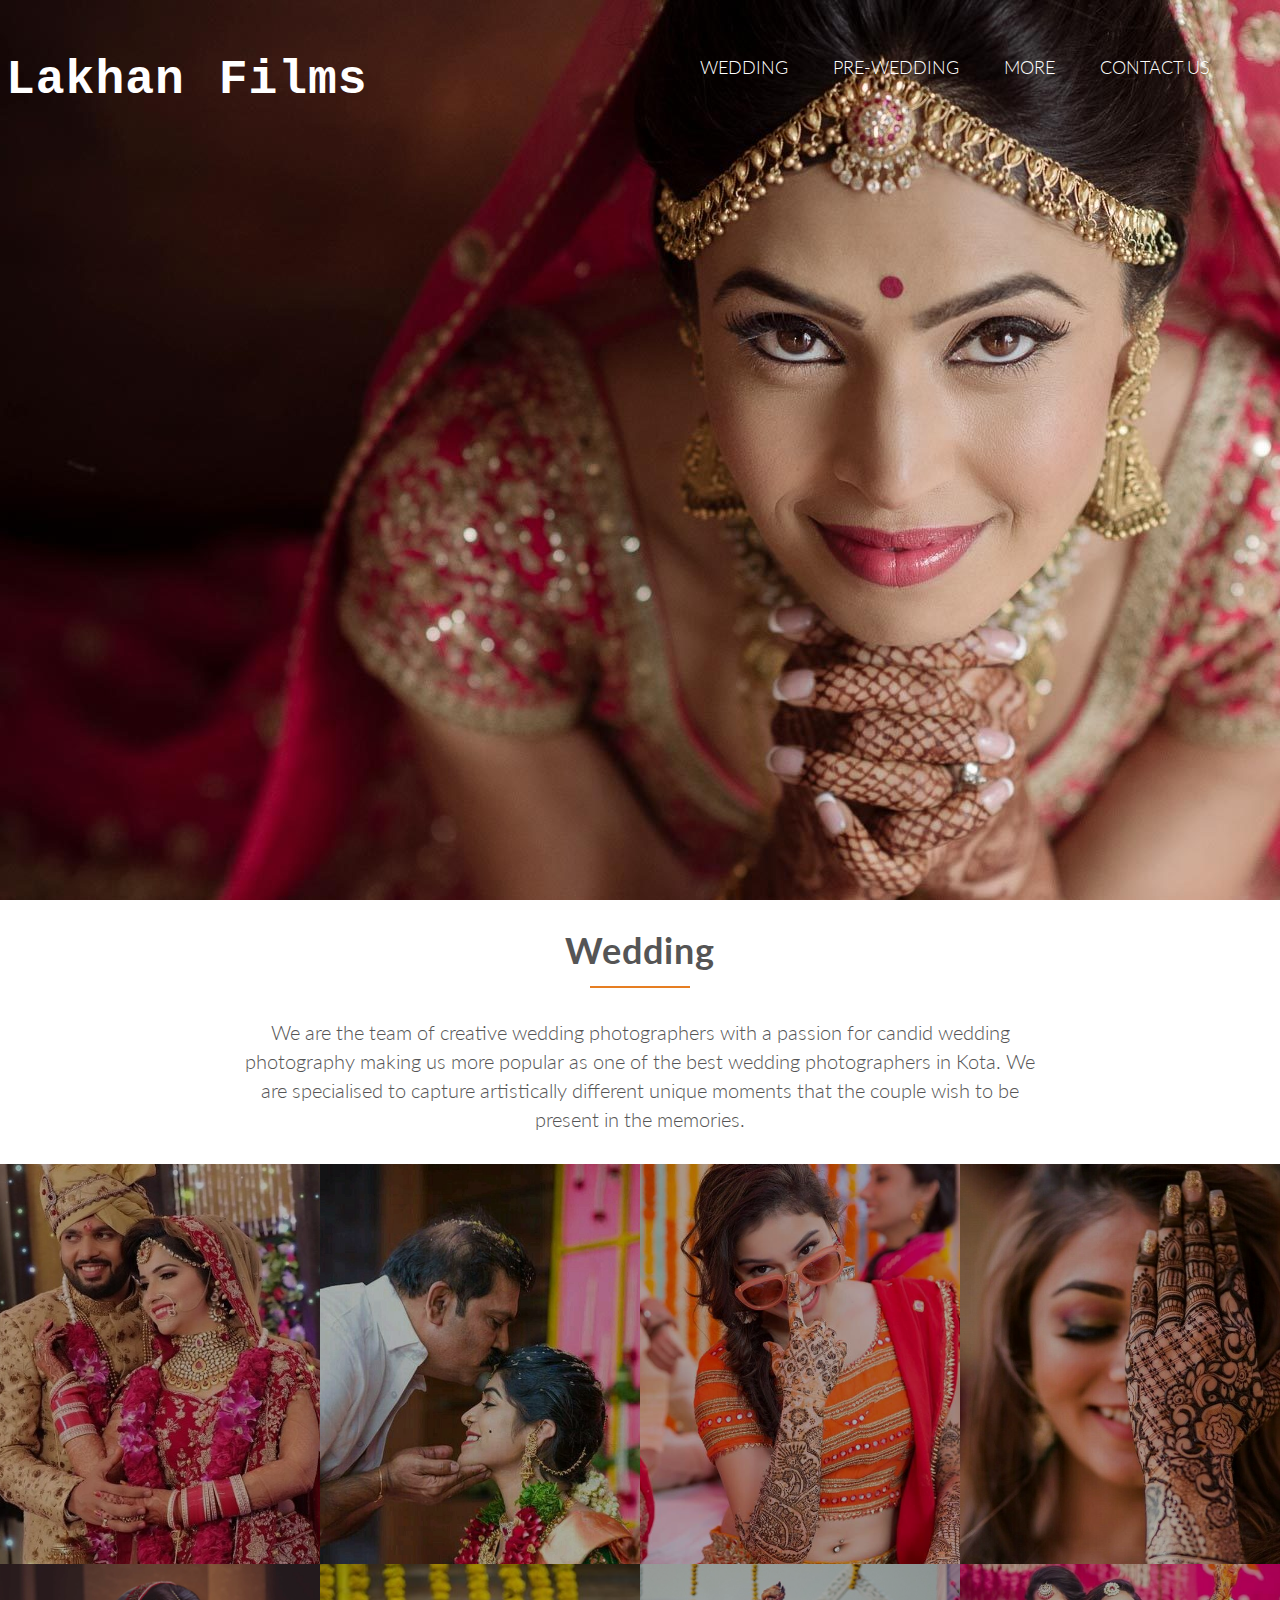
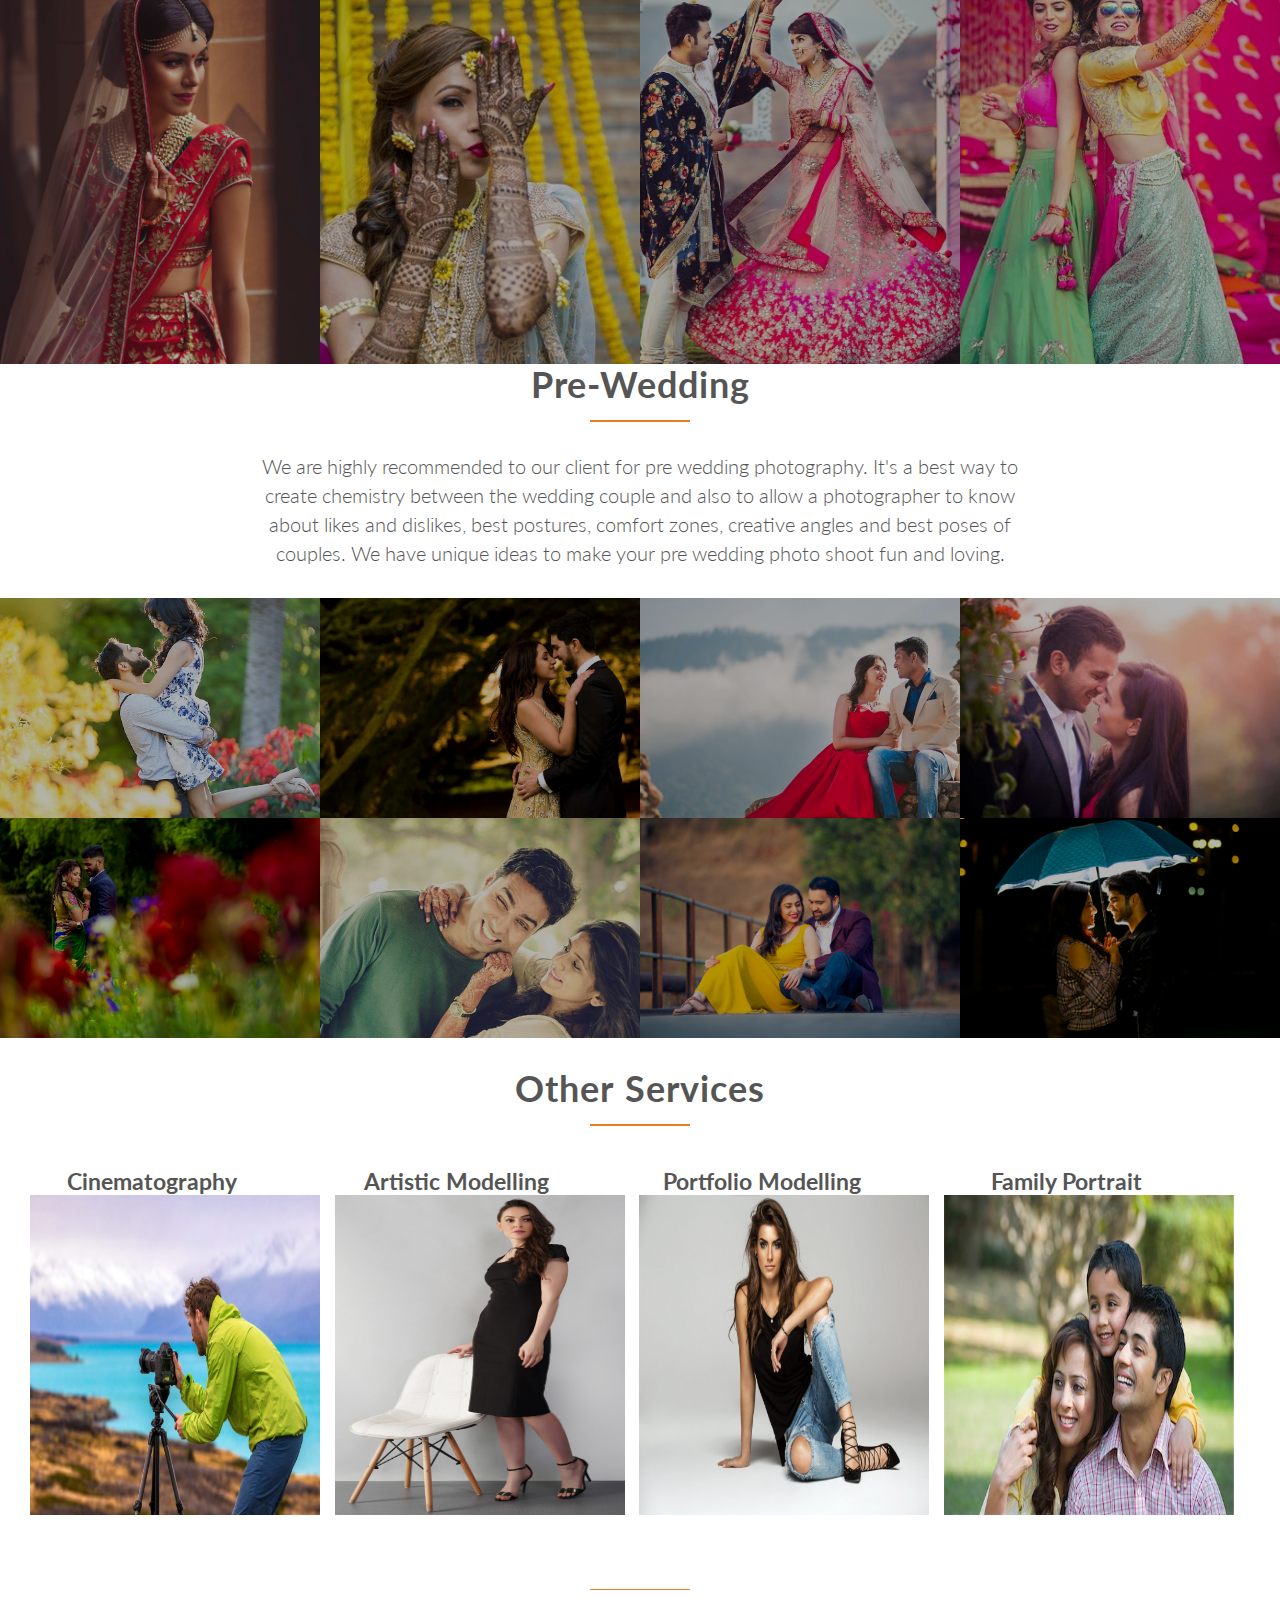
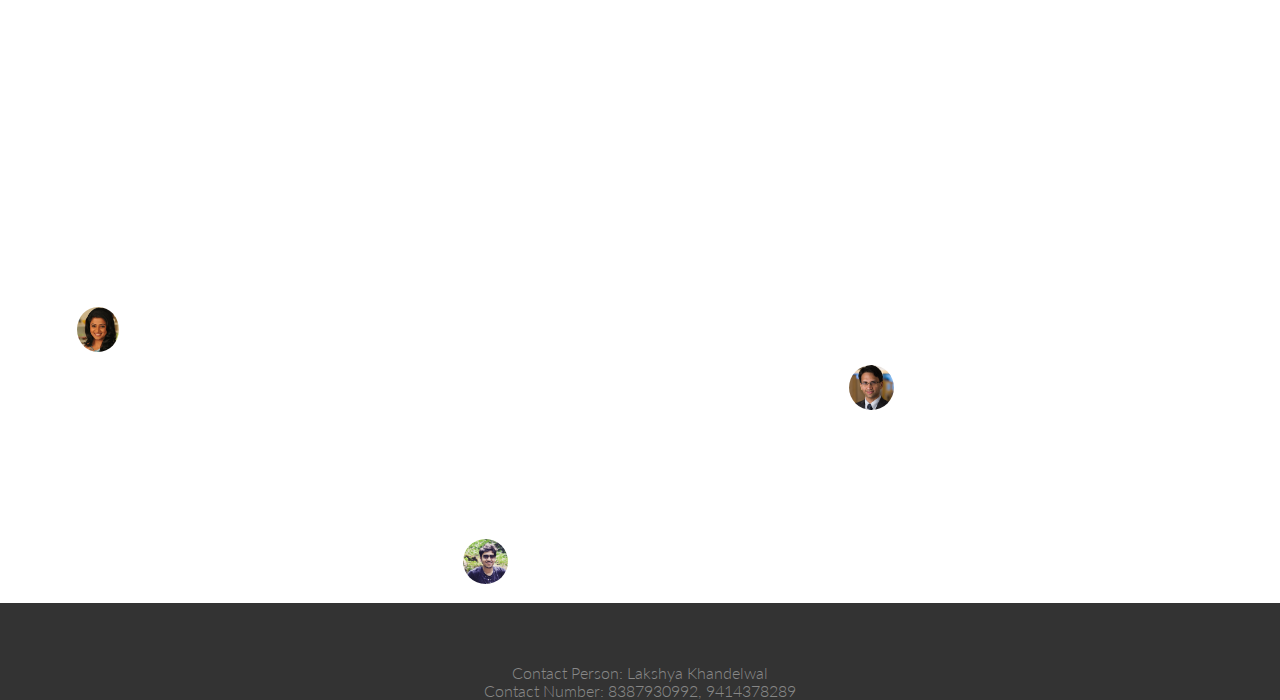
<file: index.html>
<!DOCTYPE html>
<html lang="en">
    <head>
        <link rel="stylesheet" type="text/css" href="Vendors/css/normalize.css">
        <link rel="stylesheet" type="text/css" href="Resources/css/style.css">
        <link rel="stylesheet" type="text/css" href="Vendors/css/Grid.css">
        <link href="https://fonts.googleapis.com/css?family=Lato:100,300,300i,400&display=swap" rel="stylesheet" type="text/css">
        <title>Lakhan Films</title>
        
        
        
    </head>

    <body>
        <header>
            <nav>
                <div class="row">
                    <ul class="main-nav">
                        <li><a href="#features">Wedding</a></li>
                        <li><a href="#works">Pre-Wedding</a></li>
                        <li><a href="#plans">More</a></li> 
                        <li><a href="#plans">Contact us</a></li> 
                    </ul>
                    
                </div>
              </nav>
            
            
            <div class="main">
         <h1>Lakhan Films</h1>
        
          </div>          
                    

        </header>
        
        <section class="section-wedding" id="wedding">
            <div class="row">
                <h2>Wedding</h2>
                <p class="long-copy">
                    We are the team of creative wedding photographers with a passion for candid wedding photography making us more popular as one of the best wedding photographers in Kota. We are specialised to capture artistically different unique moments that the couple wish to be present in the memories.
                </p>
            </div>
            
            <ul class="wedding-showcase clearfix">
                
            <li>
                <figure class="wedding-photo">
                    <img src="Resources/images/wedding/1.jpg">
                </figure>
                </li>
                <li>
                <figure class="wedding-photo">
                    <img src="Resources/images/wedding/2.jpg">
                </figure>
                </li>
                <li>
                <figure class="wedding-photo">
                    <img src="Resources/images/wedding/5.jpg">
                </figure>
                </li>
                <li>
                <figure class="wedding-photo">
                    <img src="Resources/images/wedding/4.jpg">
                </figure>
                </li>
            </ul>
            
            <ul class="wedding-showcase clearfix">
                
            <li>
                <figure class="wedding-photo">
                    <img src="Resources/images/wedding/11.jpg">
                </figure>
                </li>
                <li>
                <figure class="wedding-photo">
                    <img src="Resources/images/wedding/12.jpg">
                </figure>
                </li>
                <li>
                <figure class="wedding-photo">
                    <img src="Resources/images/wedding/13.jpg">
                </figure>
                </li>
                <li>
                <figure class="wedding-photo">
                    <img src="Resources/images/wedding/14.jpg">
                </figure>
                </li>
            </ul>
            
            </section>
        
        
       
         <section class="section-pre-wedding" id="pre-wedding">
            <div class="row">
                <h2>Pre-Wedding</h2>
                <p class="long-copy">
                    We are highly recommended to our client for pre wedding photography. It's a best way to create chemistry between the wedding couple and also to allow a photographer to know about likes and dislikes, best postures, comfort zones, creative angles and best poses of couples. We have unique ideas to make your pre wedding photo shoot fun and loving.
                </p>
            </div>
            
            <ul class="pre-wedding-showcase clearfix">
                
           
                <li>
                <figure class=" pre-wedding-photo">
                    <img src="Resources/images/pre-wedding/2.jpg">
                </figure>
                </li>
                <li>
                <figure class="pre-wedding-photo">
                    <img src="Resources/images/pre-wedding/3.jpg">
                </figure>
                </li>
                <li>
                <figure class="pre-wedding-photo">
                    <img src="Resources/images/pre-wedding/4.png">
                </figure>
                </li>
                
                <li>
                <figure class="pre-wedding-photo">
                    <img src="Resources/images/pre-wedding/6.jpg">
                </figure>
                </li>
            </ul>
           
             <ul class="pre-wedding-showcase clearfix">
                
           
                <li>
                <figure class=" pre-wedding-photo">
                    <img src="Resources/images/pre-wedding/1.jpg">
                </figure>
                </li>
                <li>
                <figure class="pre-wedding-photo">
                    <img src="Resources/images/pre-wedding/12.jpg">
                </figure>
                </li>
                <li>
                <figure class="pre-wedding-photo">
                    <img src="Resources/images/pre-wedding/8.jpg">
                </figure>
                </li>
                
                <li>
                <figure class="pre-wedding-photo">
                    <img src="Resources/images/pre-wedding/7.jpg">
                </figure>
                </li>
            </ul>
           
            </section>
        
        <section class="section-more" id="more">
            <div class="row">
                <h2>Other Services</h2>
               
            </div>
            
            <div class="row1 js-wp-1">
                <div class="col span-1-of-4 box">
                
                    <h3>Cinematography</h3>
                   <img src="Resources/images/Cinema/1.jpg">
                </div>
                 </div>
                
                <div class="row1 js-wp-1">
                <div class="col span-1-of-4 box">
                
                    <h3>Artistic Modelling</h3>
                   <img src="Resources/images/Cinema/2.jpg">
                </div>
                
                 </div>
               <div class="row1 js-wp-1">
                <div class="col span-1-of-4 box">
                
                    <h3>Portfolio Modelling</h3>
                   <img src="Resources/images/Cinema/3.jpg">
                </div>
                 </div>
                
               <div class="row1 js-wp-1">
                <div class="col span-1-of-4 box">
                
                    <h3>Family Portrait</h3>
                   <img src="Resources/images/Cinema/4.jpg">
                </div>
            </div>
            
            
            
        </section>
        
        <section class="section-testimonials">
            <div class="row">
                <h2>Testimonials</h2>
            </div>
            
            <div class="row">
                <div class="col span-1-of-3">
                    <blockquote>
                       Lakhan Films gave us the most memorable lifetime experience at our pre-wedding and wedding... They are an exceptional team with no dearth of ideas and amazing creativity... This team has already become integral part of our family, capturing tons of memories in the most fun way possible...
                        <cite><img src="Resources/images/cust1.png">Pallavi Balucha</cite>
                    </blockquote>  
                </div>
                
                <div class="col span-1-of-3">
                    <blockquote>
                       Lakhan Films is one of the best photographer in Kota and All over India as well. The whole team put so much efforts to make memories beautiful. Each video has a different concept with creativity. They have latest equipments and experienced photographers who capture amazing pictures. My pre wedding video and wedding videos were made by their team which is amazing just because all person were really friendly and polite and captured natural poses. I just wanna say if you book them for your events then u will surely expect something special for which u would pay . They believe in work performance.
                        <cite><img src="Resources/images/customer2.jpeg">Ankit Bhola</cite>
                    </blockquote>  
                </div>
                
                <div class="col span-1-of-3">
                    <blockquote>
                       It's having an wonderful experience while shooting with them.. The elegance, style of shooting n perfection is completely phenomenal... 250/250 guest appreciated the work by Lakhan Films. No one can match their class in terms of photography. I must recommend ppl to go for Lakhan Films because we do marriage once in our lifetime.
                        <cite><img src="Resources/images/customer4.jpg">Raman Singh</cite>
                    </blockquote>  
                </div>
            </div>
        </section>      
    
         <footer>
            <div class="row">
              
                
                <div class="col span-1-of-2">
                    <ul class="social-links">
                        <li><a href="#"><i class="ion-social-facebook"></i></a></li>
                        <li><a href="#"><i class="ion-social-twitter"></i></a></li>
                        <li><a href="#"><i class="ion-social-googleplus"></i></a></li>
                        <li><a href="#"><i class="ion-social-instagram"></i></a></li>
                    </ul>
                </div>
            </div>
             
            <div class="row">
                <p>
                    Contact Person: Lakshya Khandelwal<br>
                    Contact Number: 8387930992, 9414378289 <br>
                    
                </p>
            </div>
                    
        </footer>

        
    </body>



</html>
</file>
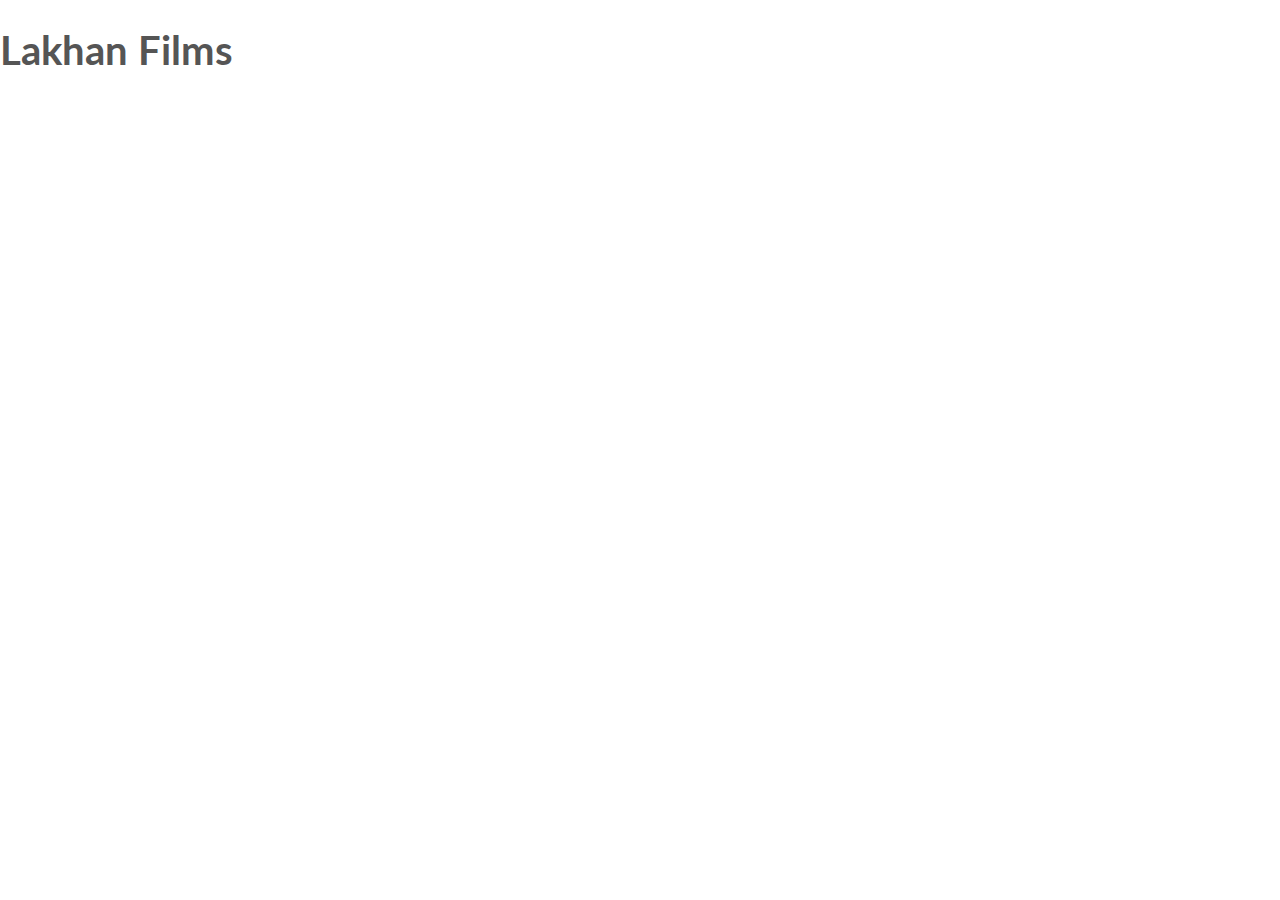
<file: lakshya.html>
<!DOCTYPE html>
<html lang="en">
    <head>
        <link rel="stylesheet" type="text/css" href="Vendors/css/normalize.css">
        <link rel="stylesheet" type="text/css" href="Resources/css/lakshya.css">
        <link href="https://fonts.googleapis.com/css?family=Lato:100,300,300i,400&display=swap" rel="stylesheet" type="text/css">
        <title>Lakhan Films</title>
        
        
    </head>

    <body>
    <h1>Lakhan Films</h1>
    
    </body>



</html>
</file>
<file: Resources/css/style.css>
*{
    margin: 0;
    padding: 0;
    
   
    
    -webkit-box-sizing: border-box;
    
   
    
    box-sizing: border-box;
}
html{
    
    background-size: #fff;
    color: #555;
    font-family: 'Lato', 'Arial', sans-serif;
    font-weight: 300;
    font-size: 20px;
    text-rendering: optimizeLegibility;
    
     }

.row{
    max-width: 1140px;
    margin: 0 auto;
}


header{
    background-image: url(images/1.jpg);
    height: 100vh;
    background-size: auto;
    background-position: cover;
    -webkit-animation: slider 20s infinite linear;
    animation: slider 40s infinite linear;
}

.main{
    position: absolute;
    width: 1140px;
    top: 10%;
    left: 45%;
    -webkit-transform: translate(-50%, -50%);
    transform: translate(-50%, -50%);
   }



h1{
    margin top: 0;
    line-height: 2;
    letter-spacing: 0.1em;
    color: aliceblue;
    font-size: 240%;
    font-family: monospace
   }

@-webkit-keyframes slider{
    0%{background-image: url(images/1.jpg);}
    25%{background-image: url(images/7.jpg);}
    50%{background-image: url(images/4.jpg);}
    75%{background-image: url(images/3.jpg);}
    35%{background-image: url(images/6.jpg);}
    35%{background-image: url(images/2.jpg);}
    35%{background-image: url(images/5.jpg);}
}

@keyframes slider{
    0%{background-image: url(images/1.jpg);}
    45%{background-image: url(images/7.jpg);}
    70%{background-image: url(images/4.jpg);}
    100%{background-image: url(images/3.jpg);}
    1250%{background-image: url(images/6.jpg);}
    150%{background-image: url(images/2.jpg);}
    175%{background-image: url(images/5.jpg);}
}

.main-nav{
    float: right;
    list-style: none;
    margin-top: 55px;
    }

.main-nav li{
    display: inline-block;
    margin-left: 40px;
    }

.main-nav li a
 {
    
    padding: 8px 0px;
    color: #fff;
    text-decoration: none;
    text-transform: uppercase;
    font-size: 90%;
    border-bottom: 2px solid transparent;
    transition: border-bottom 0.2s;
}

.main-nav li a:hover,
.main-nav li a:active{
    border-bottom: 2px solid #fff;
}

}

section{
    padding: 80px 0;
}


}

h1, h2{
    font-weight: 300;
    text-transform: uppercase;
    letter-spacing: 1px;
    margin-top: 30px;
    
}

h1{
   margin-top: 0;
   margin-bottom: 20px; 
   color: #fff;
   font-size: 240%;
   word-spacing: 4px;
    letter-spacing: 1px;
}

h2{
   font-size: 180%; 
   word-spacing: 2px;
   text-align: center;
   margin-bottom: 30px;
    letter-spacing: 1px;
    
   }

h2:after{
    display: block;
    height: 1.5px;
    background-color: #e67e22;
    content: " ";
    width: 100px;
    margin: 0 auto;
    margin-top: 15px;
    
}

.long-copy{
    line-height: 145%;
    width: 70%;
    margin-top: 20px;
    margin-left: 15%;
    margin-bottom: 30px;
    text-align: center;
}


.section-wedding{
    padding: 0;
    margin-top: 30px;
}

.wedding-showcase{
    list-style: none;
    width: 100%;
}

.wedding-showcase li{
    display: block;
    float: left;
    width: 25%;
    
}

.wedding-photo{
    
    width: 100%;
    height: 400px;
    margin: 0;
    overflow: hidden;
    background-color: #000;
    
}

.wedding-photo img{
    opacity: 0.7;
    width: 100%;
    height: auto;
    transform: scale(1.15);
    transition: transform 0.5s, opacity: 0.5s;
}

.wedding-photo img:hover{
    opacity: 1;
    transform: scale(1.03);
}


/*pre-wedding*/

.section-pre-wedding{
    padding: 0;
    margin-top: 30px;
}

.pre-wedding-showcase{
    list-style: none;
    width: 100%;
}

.pre-wedding-showcase li{
    display: block;
    float: left;
    width: 25%;
    
}

.pre-wedding-photo{
    
    width: 100%;
    height: 220px;
    margin: 0;
    overflow: hidden;
    background-color: #000;
    
}

.pre-wedding-photo img{
    opacity: 0.7;
    width: 100%;
    height: auto;
    transform: scale(1.15);
    transition: transform 0.5s, opacity: 0.5s;
}

.pre-wedding-photo img:hover{
    opacity: 1;
    transform: scale(1.03);
}

.section-more{
    float: left;
    width: 100%;
    background-color: white;
    margin-top: 30px;
}

.section-more img{
    height: 320px;
    width: 350px;
    padding-right: 30px;
    padding-left: 30px;
 
    
    
   

}

h3{
    text-align: center;
}

.section-testimonials{
    background-image: linear-gradient(rgba(0, 0, 0, 0.8), rgba(0, 0, 0, 0.8)), url(images/testimonial.jpg);
    background-size: cover;
    color: #fff;
    background-attachment: fixed;
    width: 100%;
    
}

blockquote{
    padding: 2%;
    font-style: italic;
    line-height: 145%;
    position: relative;
    margin-top: 40px;
    
}

blockquote:before{
    content: "\201C";
    font-size: 500%;
    display: block;
    position: absolute;
    top: -5px;
    left: -5px;
}

cite{
    font-size: 90%;
    margin-top: 25px; 
    display: block;
}


cite img{
    height: 45px;
    border-radius: 100%;
    margin-right: 10px;
    vertical-align: middle;
}

.section contact-us{
    margin-top: 30px;
}

footer{
    background-color: #333;
    padding: 10;
    font-size: 80%;
    
}

.footer-nav{
    list-style: none;
    float: left
}

.social-links{
    list-style: none;
    float: right;
}

.footer-nav li,
.social-links li{
    display: inline-block;
    margin-right: 20px;
}

.footer-nav li:last-child,
.social-links li:last-child{
    margin: 0;
}

.footer-nav li a:link,
.footer-nav li a:visited,
.social-links li a:link,
.social-links li a:visited{
    text-decoration: none;
    border: 0;
    color: #888;
    transition: color 0.2s;
}

.footer-nav li a:hover,
.footer-nav li a:active{
    color: #ddd;
}

.social-links li a:link,
.social-links li a:visited{
    font-size: 160%;
    
}

.ion-social-facebook,
.ion-social-twitter,,
.ion-social-googleplus
.ion-social-instagram{
    transition: color 0.2s;
}

.ion-social-facebook:hover{
    color: #3b5998;
}

.ion-social-twitter:hover{
    color: #00aced;
}

.ion-social-googleplus:hover{

    
    color: #dd4b39;
}

.ion-social-instagram:hover{
    color: #517fa4;
}

footer p{
    color: #888;
    text-align: center;
    margin-top: 20px;
}
</file>
<file: Vendors/css/Grid.css>
/*  SECTIONS  ============================================================================= */

.section {
	clear: both;
	padding: 0px;
	margin: 0px;
}

/*  GROUPING  ============================================================================= */

.row {
    zoom: 1; /* For IE 6/7 (trigger hasLayout) */
}

.row:before,
.row:after {
    content:"";
    display:table;
}
.row:after {
    clear:both;
}

/*  GRID COLUMN SETUP   ==================================================================== */

.col {
	display: block;
	float:left;
	margin: 1% 0 1% 1.6%;
}

.col:first-child { margin-left: 0; } /* all browsers except IE6 and lower */


/*  REMOVE MARGINS AS ALL GO FULL WIDTH AT 480 PIXELS */

@media only screen and (max-width: 480px) {
	.col { 
		/*margin: 1% 0 1% 0%;*/
        margin: 0;
	}
}


/*  GRID OF TWO   ============================================================================= */


.span-2-of-2 {
	width: 100%;
}

.span-1-of-2 {
	width: 49.2%;
}

/*  GO FULL WIDTH AT LESS THAN 480 PIXELS */

@media only screen and (max-width: 480px) {
	.span-2-of-2 {
		width: 100%; 
	}
	.span-1-of-2 {
		width: 100%; 
	}
}


/*  GRID OF THREE   ============================================================================= */

	
.span-3-of-3 {
	width: 100%; 
}

.span-2-of-3 {
	width: 66.13%; 
}

.span-1-of-3 {
	width: 32.26%; 
}


/*  GO FULL WIDTH AT LESS THAN 480 PIXELS */

@media only screen and (max-width: 480px) {
	.span-3-of-3 {
		width: 100%; 
	}
	.span-2-of-3 {
		width: 100%; 
	}
	.span-1-of-3 {
		width: 100%;
	}
}

/*  GRID OF FOUR   ============================================================================= */

	
.span-4-of-4 {
	width: 100%; 
}

.span-3-of-4 {
	width: 74.6%; 
}

.span-2-of-4 {
	width: 49.2%; 
}

.span-1-of-4 {
	width: 23.8%; 
}


/*  GO FULL WIDTH AT LESS THAN 480 PIXELS */

@media only screen and (max-width: 480px) {
	.span-4-of-4 {
		width: 100%; 
	}
	.span-3-of-4 {
		width: 100%; 
	}
	.span-2-of-4 {
		width: 100%; 
	}
	.span-1-of-4 {
		width: 100%; 
	}
}


/*  GRID OF FIVE   ============================================================================= */

	
.span-5-of-5 {
	width: 100%;
}

.span-4-of-5 {
  	width: 79.68%; 
}

.span-3-of-5 {
  	width: 59.36%; 
}

.span-2-of-5 {
  	width: 39.04%;
}

.span-1-of-5 {
  	width: 18.72%;
}


/*  GO FULL WIDTH AT LESS THAN 480 PIXELS */

@media only screen and (max-width: 480px) {
	.span-5-of-5 {
		width: 100%; 
	}
	.span-4-of-5 {
		width: 100%; 
	}
	.span-3-of-5 {
		width: 100%; 
	}
	.span-2-of-5 {
		width: 100%; 
	}
	.span-1-of-5 {
		width: 100%; 
	}
}


/*  GRID OF SIX   ============================================================================= */


.span-6-of-6 {
	width: 100%;
}

.span-5-of-6 {
  	width: 83.06%;
}

.span-4-of-6 {
  	width: 66.13%;
}

.span-3-of-6 {
  	width: 49.2%;
}

.span-2-of-6 {
  	width: 32.26%;
}

.span-1-of-6 {
  	width: 15.33%;
}


/*  GO FULL WIDTH AT LESS THAN 480 PIXELS */

@media only screen and (max-width: 480px) {
	.span-6-of-6 {
		width: 100%; 
	}
	.span-5-of-6 {
		width: 100%; 
	}
	.span-4-of-6 {
		width: 100%; 
	}
	.span-3-of-6 {
		width: 100%; 
	}
	.span-2-of-6 {
		width: 100%; 
	}
	.span-1-of-6 {
		width: 100%; 
	}
}



/*  GRID OF SEVEN   ============================================================================= */


.span-7-of-7 {
	width: 100%;
}

.span-6-of-7 {
	width: 85.48%;
}

.span-5-of-7 {
  	width: 70.97%;
}

.span-4-of-7 {
  	width: 56.45%;
}

.span-3-of-7 {
  	width: 41.94%;
}

.span-2-of-7 {
  	width: 27.42%;
}

.span-1-of-7 {
  	width: 12.91%;
}


/*  GO FULL WIDTH AT LESS THAN 480 PIXELS */

@media only screen and (max-width: 480px) {
	.span-7-of-7 {
		width: 100%; 
	}
	.span-6-of-7 {
		width: 100%; 
	}
	.span-5-of-7 {
		width: 100%; 
	}
	.span-4-of-7 {
		width: 100%; 
	}
	.span-3-of-7 {
		width: 100%; 
	}
	.span-2-of-7 {
		width: 100%; 
	}
	.span-1-of-7 {
		width: 100%; 
	}
}


/*  GRID OF EIGHT   ============================================================================= */

	
.span-8-of-8 {
	width: 100%;
}

.span-7-of-8 {
	width: 87.3%; 
}

.span-6-of-8 {
	width: 74.6%; 
}

.span-5-of-8 {
	width: 61.9%; 
}

.span-4-of-8 {
	width: 49.2%; 
}

.span-3-of-8 {
	width: 36.5%;
}

.span-2-of-8 {
	width: 23.8%; 
}

.span-1-of-8 {
	width: 11.1%; 
}


/*  GO FULL WIDTH AT LESS THAN 480 PIXELS */

@media only screen and (max-width: 480px) {
	.span-8-of-8 {
		width: 100%; 
	}
	.span-7-of-8 {
		width: 100%; 
	}
	.span-6-of-8 {
		width: 100%; 
	}
	.span-5-of-8 {
		width: 100%; 
	}
	.span-4-of-8 {
		width: 100%; 
	}
	.span-3-of-8 {
		width: 100%; 
	}
	.span-2-of-8 {
		width: 100%; 
	}
	.span-1-of-8 {
		width: 100%; 
	}
}


/*  GRID OF NINE   ============================================================================= */


.span-9-of-9 {
	width: 100%;
}

.span-8-of-9 {
	width: 88.71%;
}

.span-7-of-9 {
	width: 77.42%; 
}

.span-6-of-9 {
	width: 66.13%; 
}

.span-5-of-9 {
	width: 54.84%; 
}

.span-4-of-9 {
	width: 43.55%; 
}

.span-3-of-9 {
	width: 32.26%;
}

.span-2-of-9 {
	width: 20.97%; 
}

.span-1-of-9 {
	width: 9.68%; 
}


/*  GO FULL WIDTH AT LESS THAN 480 PIXELS */

@media only screen and (max-width: 480px) {
	.span-9-of-9 {
		width: 100%; 
	}
	.span-8-of-9 {
		width: 100%; 
	}
	.span-7-of-9 {
		width: 100%; 
	}
	.span-6-of-9 {
		width: 100%; 
	}
	.span-5-of-9 {
		width: 100%; 
	}
	.span-4-of-9 {
		width: 100%; 
	}
	.span-3-of-9 {
		width: 100%; 
	}
	.span-2-of-9 {
		width: 100%; 
	}
	.span-1-of-9 {
		width: 100%; 
	}
}


/*  GRID OF TEN   ============================================================================= */


.span-10-of-10 {
	width: 100%;
}

.span-9-of-10 {
	width: 89.84%;
}

.span-8-of-10 {
	width: 79.68%;
}

.span-7-of-10 {
	width: 69.52%; 
}

.span-6-of-10 {
	width: 59.36%; 
}

.span-5-of-10 {
	width: 49.2%; 
}

.span-4-of-10 {
	width: 39.04%; 
}

.span-3-of-10 {
	width: 28.88%;
}

.span-2-of-10 {
	width: 18.72%; 
}

.span-1-of-10 {
	width: 8.56%; 
}


/*  GO FULL WIDTH AT LESS THAN 480 PIXELS */

@media only screen and (max-width: 480px) {
	.span-10-of-10 {
		width: 100%; 
	}
	.span-9-of-10 {
		width: 100%; 
	}
	.span-8-of-10 {
		width: 100%; 
	}
	.span-7-of-10 {
		width: 100%; 
	}
	.span-6-of-10 {
		width: 100%; 
	}
	.span-5-of-10 {
		width: 100%; 
	}
	.span-4-of-10 {
		width: 100%; 
	}
	.span-3-of-10 {
		width: 100%; 
	}
	.span-2-of-10 {
		width: 100%; 
	}
	.span-1-of-10 {
		width: 100%; 
	}
}


/*  GRID OF ELEVEN   ============================================================================= */

.span-11-of-11 {
	width: 100%;
}

.span-10-of-11 {
	width: 90.76%;
}

.span-9-of-11 {
	width: 81.52%;
}

.span-8-of-11 {
	width: 72.29%;
}

.span-7-of-11 {
	width: 63.05%; 
}

.span-6-of-11 {
	width: 53.81%; 
}

.span-5-of-11 {
	width: 44.58%; 
}

.span-4-of-11 {
	width: 35.34%; 
}

.span-3-of-11 {
	width: 26.1%;
}

.span-2-of-11 {
	width: 16.87%; 
}

.span-1-of-11 {
	width: 7.63%; 
}


/*  GO FULL WIDTH AT LESS THAN 480 PIXELS */

@media only screen and (max-width: 480px) {
	.span-11-of-11 {
		width: 100%; 
	}
	.span-10-of-11 {
		width: 100%; 
	}
	.span-9-of-11 {
		width: 100%; 
	}
	.span-8-of-11 {
		width: 100%; 
	}
	.span-7-of-11 {
		width: 100%; 
	}
	.span-6-of-11 {
		width: 100%; 
	}
	.span-5-of-11 {
		width: 100%; 
	}
	.span-4-of-11 {
		width: 100%; 
	}
	.span-3-of-11 {
		width: 100%; 
	}
	.span-2-of-11 {
		width: 100%; 
	}
	.span-1-of-11 {
		width: 100%; 
	}
}


/*  GRID OF TWELVE   ============================================================================= */

.span-12-of-12 {
	width: 100%;
}

.span-11-of-12 {
	width: 91.53%;
}

.span-10-of-12 {
	width: 83.06%;
}

.span-9-of-12 {
	width: 74.6%;
}

.span-8-of-12 {
	width: 66.13%;
}

.span-7-of-12 {
	width: 57.66%; 
}

.span-6-of-12 {
	width: 49.2%; 
}

.span-5-of-12 {
	width: 40.73%; 
}

.span-4-of-12 {
	width: 32.26%; 
}

.span-3-of-12 {
	width: 23.8%;
}

.span-2-of-12 {
	width: 15.33%; 
}

.span-1-of-12 {
	width: 6.86%; 
}


/*  GO FULL WIDTH AT LESS THAN 480 PIXELS */

@media only screen and (max-width: 480px) {
	.span-12-of-12 {
		width: 100%; 
	}
	.span-11-of-12 {
		width: 100%; 
	}
	.span-10-of-12 {
		width: 100%; 
	}
	.span-9-of-12 {
		width: 100%; 
	}
	.span-8-of-12 {
		width: 100%; 
	}
	.span-7-of-12 {
		width: 100%; 
	}
	.span-6-of-12 {
		width: 100%; 
	}
	.span-5-of-12 {
		width: 100%; 
	}
	.span-4-of-12 {
		width: 100%; 
	}
	.span-3-of-12 {
		width: 100%; 
	}
	.span-2-of-12 {
		width: 100%; 
	}
	.span-1-of-12 {
		width: 100%; 
	}
}
</file>
<file: Resources/css/lakshya.css>
*{
    margin: 0;
    padding: 0;
    -webkit-box-sizing: border-box;
    box-sizing: border-box;
}
html{
    
    background-size: #fff;
    color: #555;
    font-family: 'Lato', 'Arial', sans-serif;
    font-weight: 300;
    font-size: 20px;
    text-rendering: optimizeLegibility;
    
        
}
</file>
